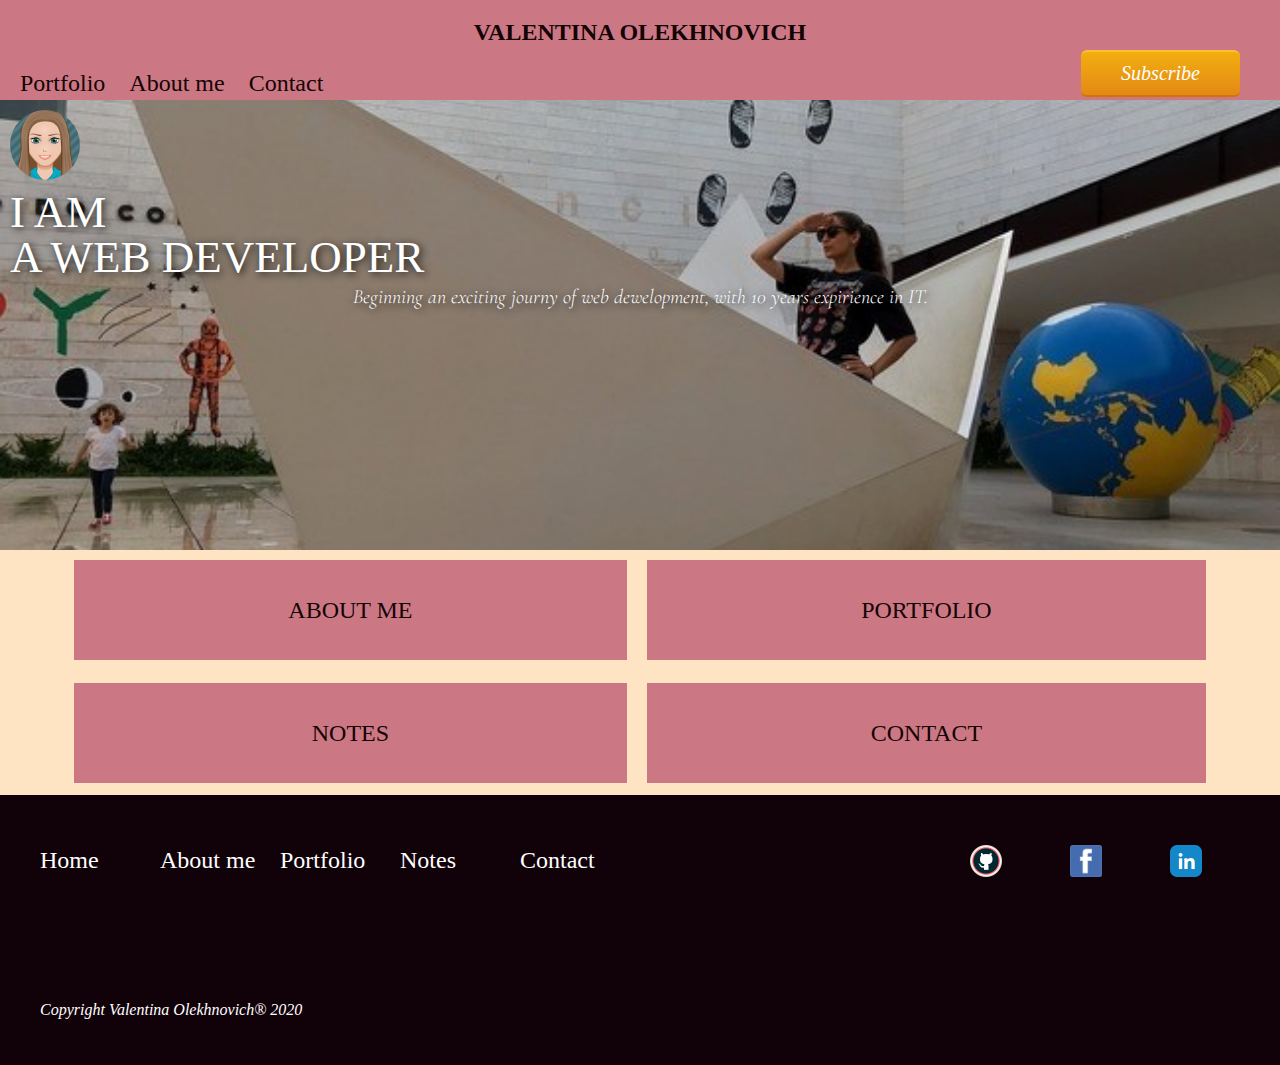
<file: index.html>
<!doctype html>
<html lang="en">
  <head>
    <meta charset="utf-8" />
    <title>I am a web developer</title>
    <meta
      content="width=device-width, initial-scale=1, maximum-scale=1"
      name="viewport"/>
    <link rel="stylesheet" href="css/style.css">
    <link rel="stylesheet"  href="https://fonts.googleapis.com/css2?family=Cormorant+Garamond:ital,wght@0,300;0,500;0,600;0,700;1,300;1,600;1,700&display=swap" rel="stylesheet">
  </head>


  <body>
    <div class= "container">
        <header class="header">
          <a href="index.html" class="header-logo"> Valentina Olekhnovich</a>
          <nav>
            <ul>
              <li><a href="portfolio.html">Portfolio</a></li>
              <li><a href="about.html">About me</a></li>
              <li><a href="contact.html">Contact</a></li>
            </ul>
            <a href="index.html"> <img class="header-avatar" src="img/myAvatar.png" alt="Valentina Olekhnovich avatar"> </a>
            <button class="button24" type="button">Subscribe</button>
          </nav>
        </header>
        
        <main>
          <div class="index-banner">
            <div class="index-banner-text">
              <h2 class="index-h2-text"> <br> <br>I AM <br> A WEB DEVELOPER</h2>
              <h1 class="index-h1-text">Beginning an exciting journy of web dewelopment, with 10 years expirience in IT.</h1>
            </div>
          </div>

          <section class="content">

            <a href="about.html">
              <div class="index-post-box-1" class="box" >
                <h3>About me</h3>
              </div>
            </a>

            <a href="portfolio.html">
              <div class="index-post-box-2" class="box">
                <h3>Portfolio</h3>
              </div>
            </a>

            <a href="notes.html">
              <div class="index-post-box-3" class="box">
                <h3>Notes</h3>
              </div>
            </a>

            <a href="contact.html">
              <div class="index-post-box-4" class="box" >
                <h3>Contact</h3>  
              </div>
            </a>

          </section>
        </main>

        <footer>

          <div class="wrapper-footer">

            <div class = "wrapper-footer-menu">

                <div class="footer-box"><a href="index.html">Home</a></div>
                <div class="footer-box"><a href="about.html">About me</a></div>
                <div class="footer-box"><a href="portfolio.html">Portfolio</a></div>
                <div class="footer-box"><a href="notes.html">Notes</a></div>
                <div class="footer-box"><a href="contact.html">Contact</a></div>
              
            </div>

            
            <div class="wrapper-footer-icons">

                <div class="footer-icons-box"><a href="https://github.com/VOlekh">
                  <img src="icon/gh.png" alt="Git hab icon">
                </a></div>

                <div class="footer-icons-box"><a href="https://www.facebook.com/valentina.olekhnovich/">
                  <img src="icon/fb.png" alt="Facebook icon">
                </a></div>

                <div class="footer-icons-box"><a href="https://www.linkedin.com/in/valentina-olekhnovich-8b7483108/">
                  <img src="icon/li.png" alt="Linked in icon">
                </a></div>
            
            </div>

          </div> 
          <p><br>Copyright Valentina Olekhnovich® 2020</p>
        </footer>
    </div>
  </body>
</html>
</file>
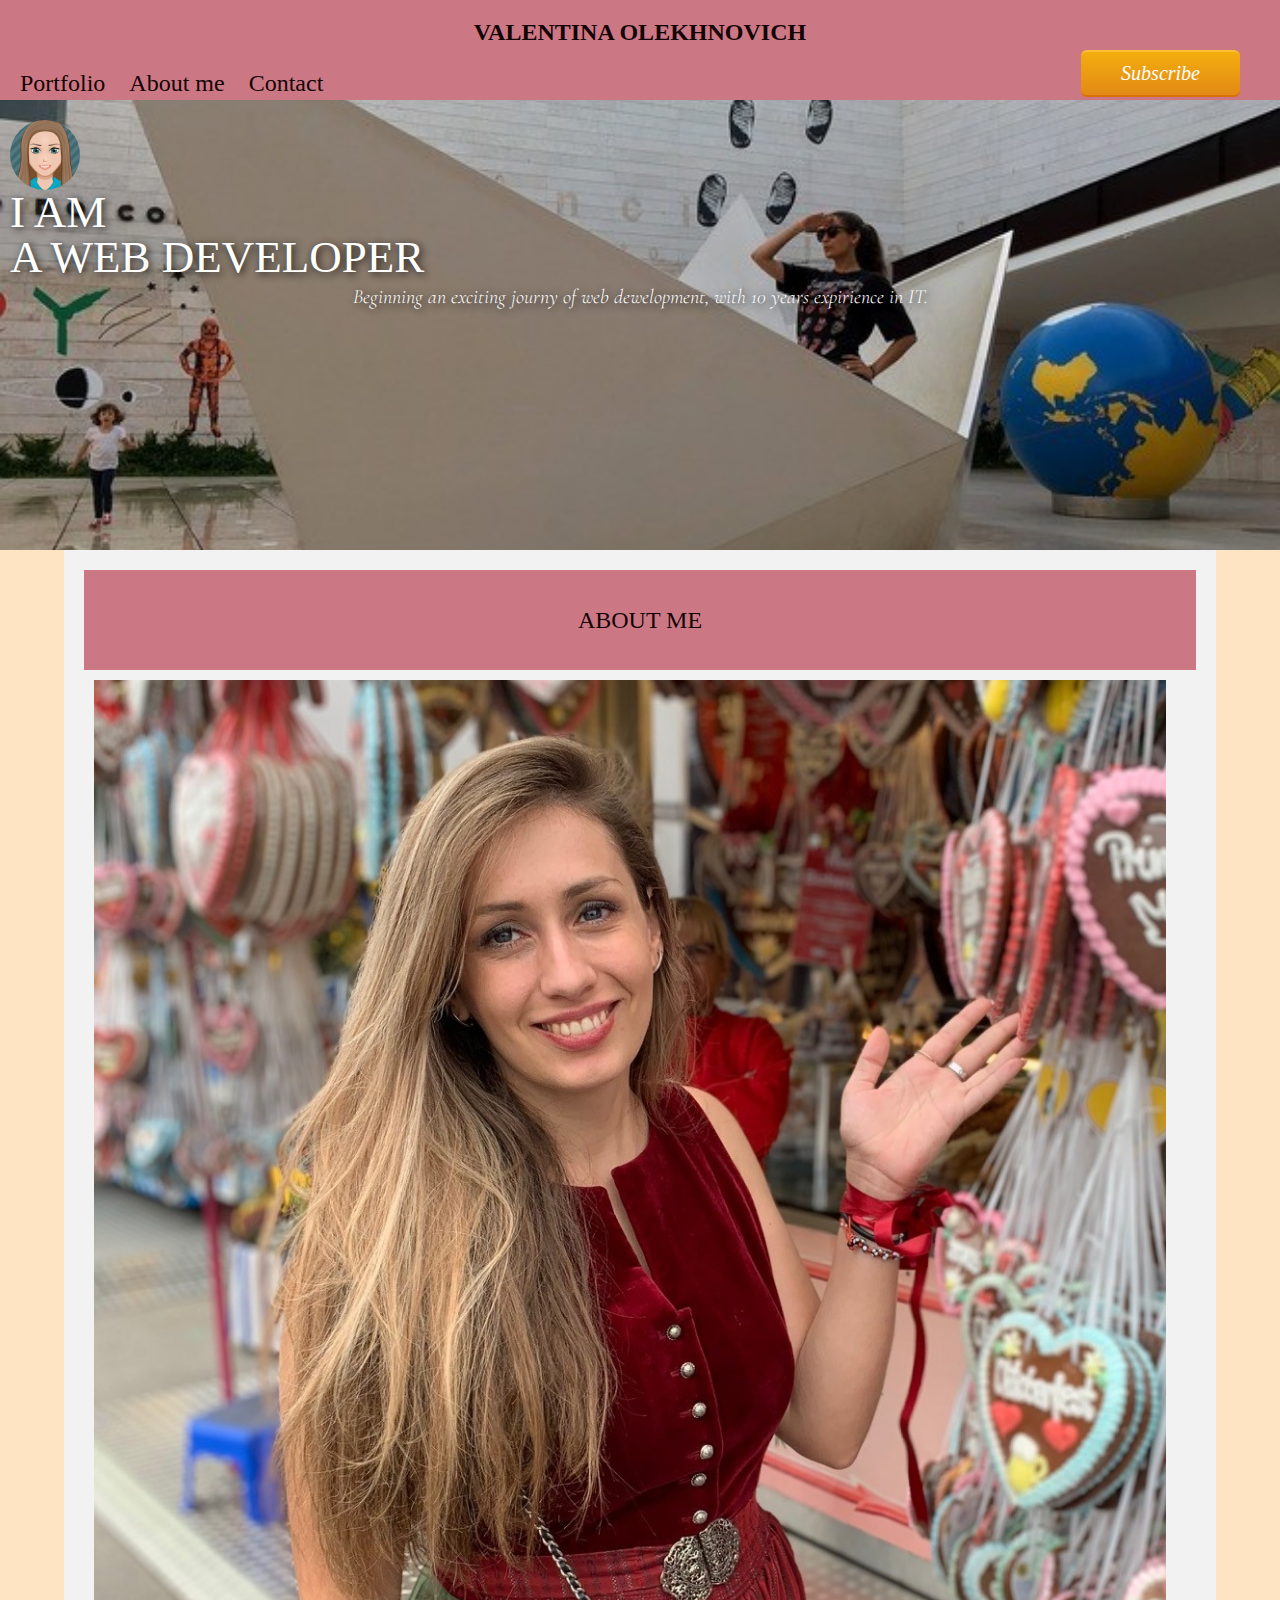
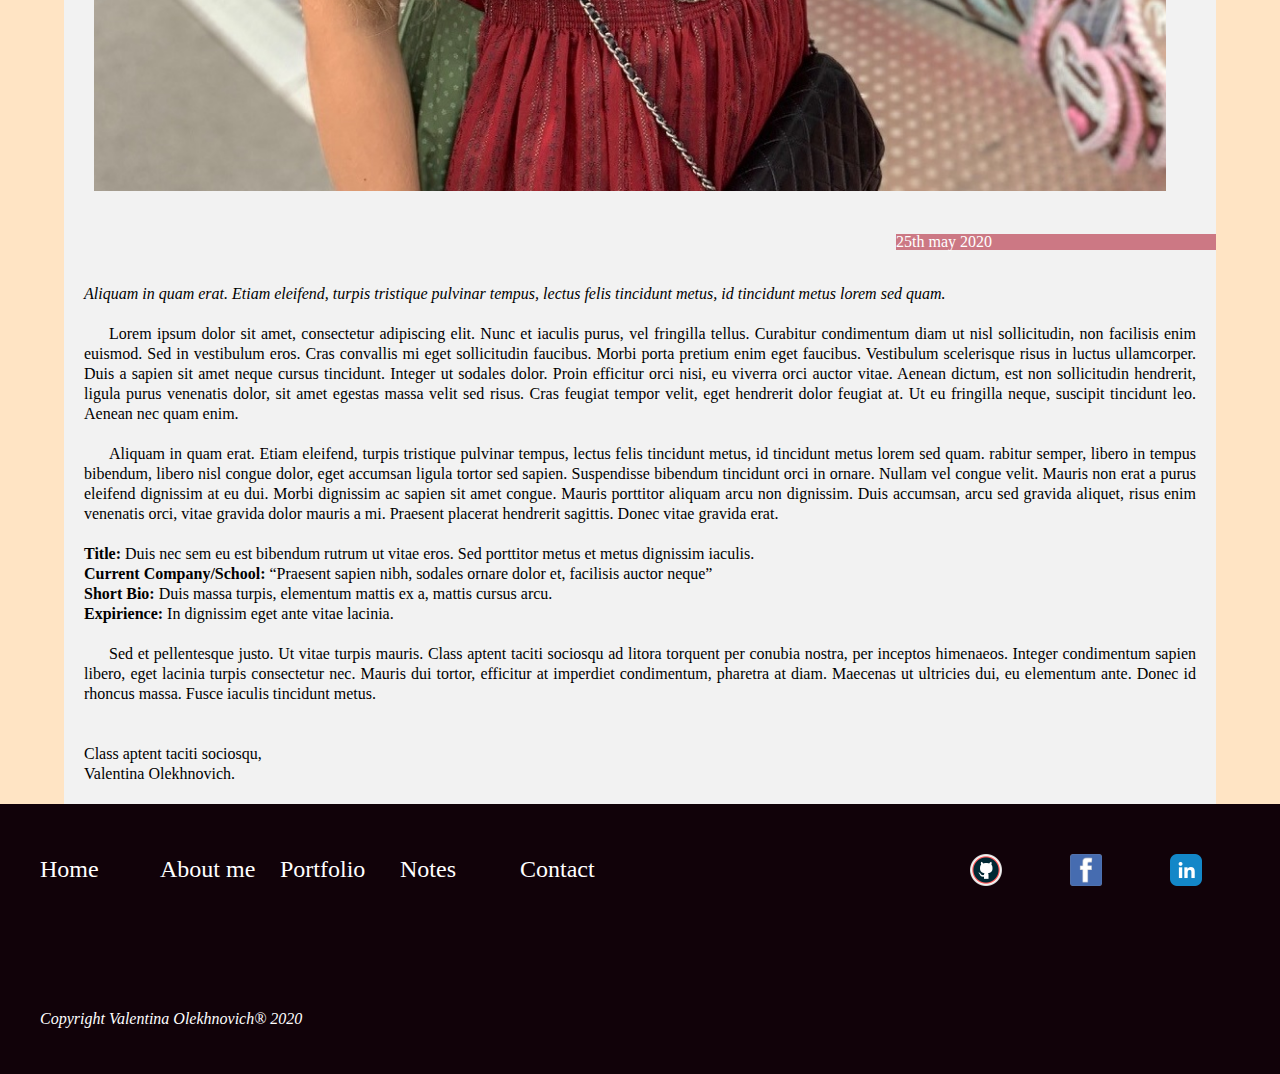
<file: about.html>
<!doctype html>
<html lang="en">
  <head>
    <meta charset="utf-8" />
    <title>I am a web developer</title>
    <meta
      content="width=device-width, initial-scale=1, maximum-scale=1"
      name="viewport"/>
    <link rel="stylesheet" href="css/about_style.css">
    <link rel="stylesheet"  href="https://fonts.googleapis.com/css2?family=Cormorant+Garamond:ital,wght@0,300;0,500;0,600;0,700;1,300;1,600;1,700&display=swap" rel="stylesheet">
  </head>

  <body>
    <div class= "container">
        <header class="header">
          <a href="index.html" class="header-logo"> Valentina Olekhnovich</a>
          <nav>
            <ul>
              <li><a href="portfolio.html">Portfolio</a></li>
              <li><a href="about.html">About me</a></li>
              <li><a href="contact.html">Contact</a></li>
            </ul>
            <a href="index.html"> <img class="header-avatar" src="img/myAvatar.png" alt="Valentina Olekhnovich avatar"> </a>
            <button class="button24" type="button">Subscribe</button>
          </nav>
        </header>
        
        <main>
          <div class="index-banner">
            <div class="index-banner-text">
              <h2 class="index-h2-text"> <br> <br>I AM <br> A WEB DEVELOPER</h2>
              <h1 class="index-h1-text">Beginning an exciting journy of web dewelopment, with 10 years expirience in IT.</h1>
            </div>
          </div>
      
          <section class="content">
              <div class="about-post-box-1">
                  <h3>About me</h3>

                  <figure class="box-header">
                  <a href="">
                      <img src="img/about_ph.jpg" alt="Valentina Olekhnovich photo">
                  </a>
                  <figcaption>25th may 2020</figcaption>
                  </figure>
                  
                  <div class="box-content">
                      <h4> Aliquam in quam erat. Etiam eleifend, turpis tristique pulvinar tempus, lectus felis tincidunt metus, id tincidunt metus lorem sed quam.</h4>
                      <section class="about-box-text">
                          <p class= "about-text">Lorem ipsum dolor sit amet, consectetur adipiscing elit. Nunc et iaculis purus, vel fringilla tellus. Curabitur condimentum diam ut nisl sollicitudin, non facilisis enim euismod. Sed in vestibulum eros. Cras convallis mi eget sollicitudin faucibus. Morbi porta pretium enim eget faucibus. Vestibulum scelerisque risus in luctus ullamcorper. Duis a sapien sit amet neque cursus tincidunt. Integer ut sodales dolor. Proin efficitur orci nisi, eu viverra orci auctor vitae. Aenean dictum, est non sollicitudin hendrerit, ligula purus venenatis dolor, sit amet egestas massa velit sed risus. Cras feugiat tempor velit, eget hendrerit dolor feugiat at. Ut eu fringilla neque, suscipit tincidunt leo. Aenean nec quam enim. 
                          </p>
                          <p> Aliquam in quam erat. Etiam eleifend, turpis tristique pulvinar tempus, lectus felis tincidunt metus, id tincidunt metus lorem sed quam. rabitur semper, libero in tempus bibendum, libero nisl congue dolor, eget accumsan ligula tortor sed sapien. Suspendisse bibendum tincidunt orci in ornare. Nullam vel congue velit. Mauris non erat a purus eleifend dignissim at eu dui. Morbi dignissim ac sapien sit amet congue. Mauris porttitor aliquam arcu non dignissim. Duis accumsan, arcu sed gravida aliquet, risus enim venenatis orci, vitae gravida dolor mauris a mi. Praesent placerat hendrerit sagittis. Donec vitae gravida erat.
                          </p>   
                              <ul>
                                  <li><span>Title:</span> Duis nec sem eu est bibendum rutrum ut vitae eros. Sed porttitor metus et metus dignissim iaculis. </li>
                                  <li><span>Current Company/School:</span> <q>Praesent sapien nibh, sodales ornare dolor et, facilisis auctor neque</q> </li>
                                  <li><span>Short Bio:</span> Duis massa turpis, elementum mattis ex a, mattis cursus arcu.</li>
                                  <li><span>Expirience:</span> <u>In dignissim eget ante vitae lacinia.</u></li>
                              </ul>
                              
                          <p> Sed et pellentesque justo. Ut vitae turpis mauris. Class aptent taciti sociosqu ad litora torquent per conubia nostra, per inceptos himenaeos. Integer condimentum sapien libero, eget lacinia turpis consectetur nec. Mauris dui tortor, efficitur at imperdiet condimentum, pharetra at diam. Maecenas ut ultricies dui, eu elementum ante. Donec id rhoncus massa. Fusce iaculis tincidunt metus. 
                          </p>
                          <br>Class aptent taciti sociosqu, <br>Valentina Olekhnovich.
                      </section>     
                  </div>     
              </div>
          </section>
        </main>

        <footer>

          <div class="wrapper-footer">

            <div class = "wrapper-footer-menu">

                <div class="footer-box"><a href="index.html">Home</a></div>
                <div class="footer-box"><a href="about.html">About me</a></div>
                <div class="footer-box"><a href="portfolio.html">Portfolio</a></div>
                <div class="footer-box"><a href="notes.html">Notes</a></div>
                <div class="footer-box"><a href="contact.html">Contact</a></div>
              
            </div>

            
            <div class="wrapper-footer-icons">

                <div class="footer-icons-box"><a href="https://github.com/VOlekh">
                  <img src="icon/gh.png" alt="Git hab icon">
                </a></div>

                <div class="footer-icons-box"><a href="https://www.facebook.com/valentina.olekhnovich/">
                  <img src="icon/fb.png" alt="Facebook icon">
                </a></div>

                <div class="footer-icons-box"><a href="https://www.linkedin.com/in/valentina-olekhnovich-8b7483108/">
                  <img src="icon/li.png" alt="Linked in icon">
                </a></div>
            
            </div>

          </div> 
          <p><br>Copyright Valentina Olekhnovich® 2020</p>
        </footer>
    </div>
  </body>
</html>
</file>
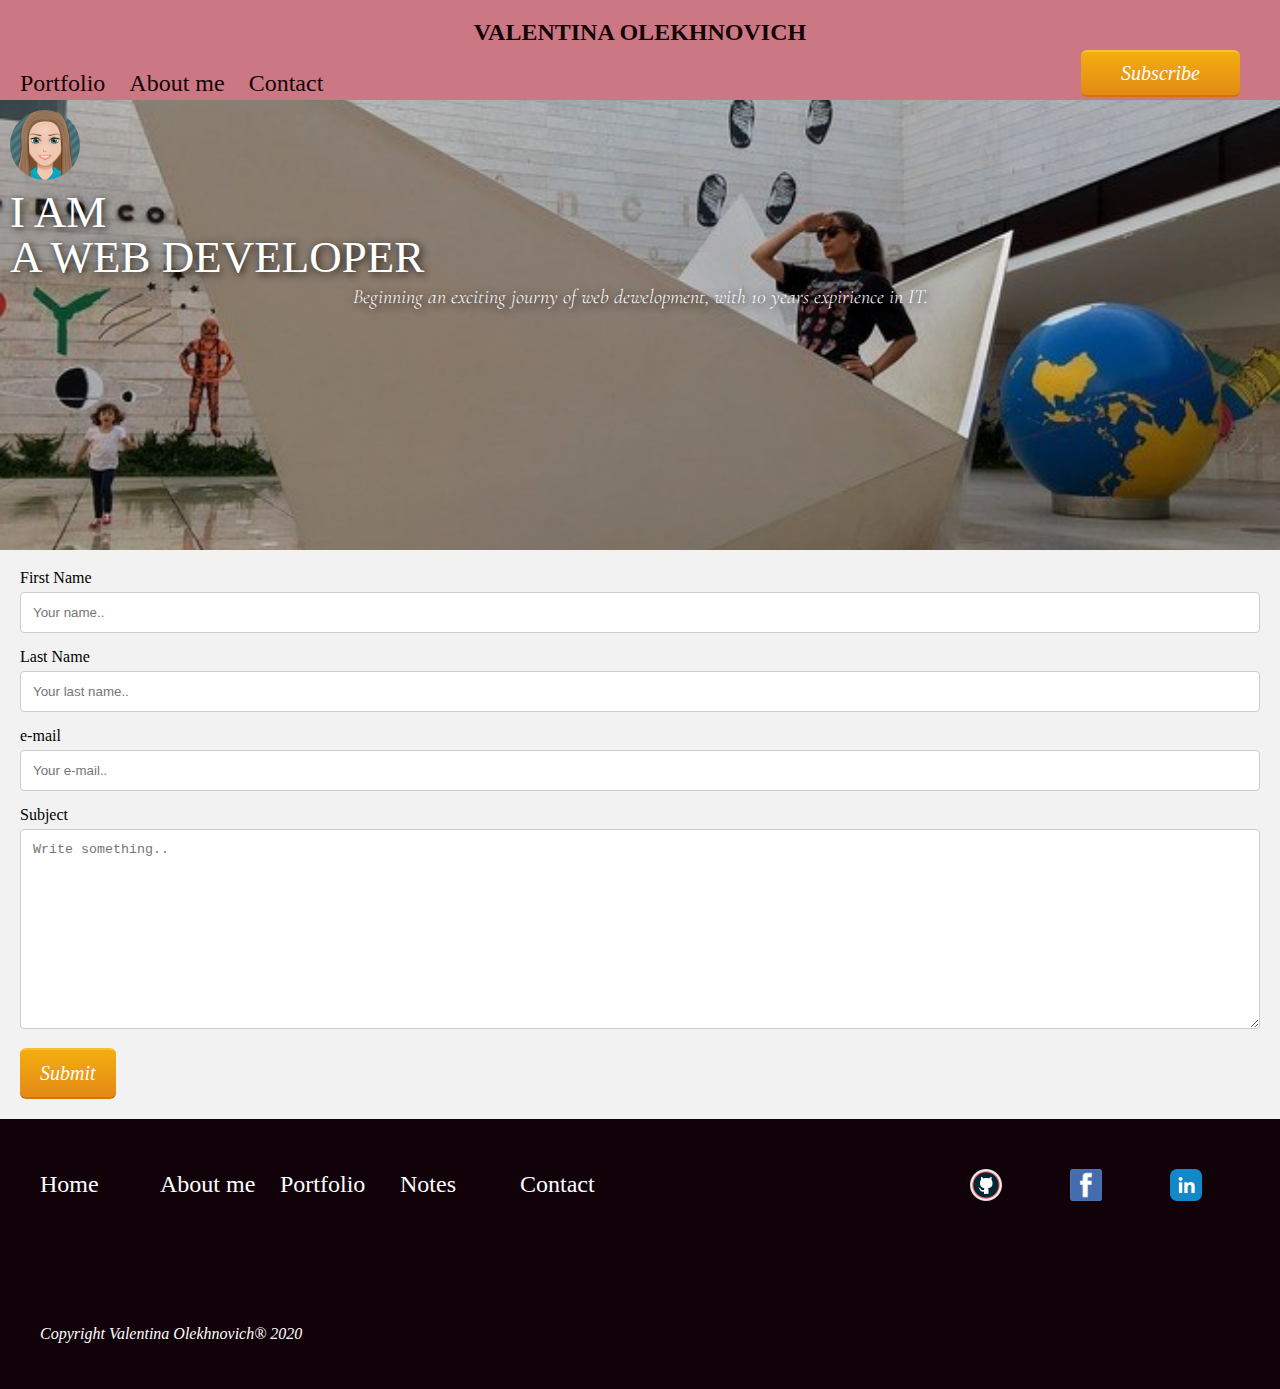
<file: contact.html>
<!doctype html>
<html lang="en">
  <head>
    <meta charset="utf-8" />
    <title>I am a web developer</title>
    <meta
      content="width=device-width, initial-scale=1, maximum-scale=1"
      name="viewport"/>
    <link rel="stylesheet" href="css/contact_style.css">
    <link rel="stylesheet"  href="https://fonts.googleapis.com/css2?family=Cormorant+Garamond:ital,wght@0,300;0,500;0,600;0,700;1,300;1,600;1,700&display=swap" rel="stylesheet">
  </head>

  <body>
    <div class= "container">
        <header class="header">
          <a href="index.html" class="header-logo"> Valentina Olekhnovich</a>
          <nav>
            <ul>
              <li><a href="portfolio.html">Portfolio</a></li>
              <li><a href="about.html">About me</a></li>
              <li><a href="contact.html">Contact</a></li>
            </ul>
            <a href="index.html"> <img class="header-avatar" src="img/myAvatar.png" alt="Valentina Olekhnovich avatar"> </a>
            <button class="button24" type="button">Subscribe</button>
          </nav>
        </header>
        
        <main>
          <div class="index-banner">
            <div class="index-banner-text">
              <h2 class="index-h2-text"> <br> <br>I AM <br> A WEB DEVELOPER</h2>
              <h1 class="index-h1-text">Beginning an exciting journy of web dewelopment, with 10 years expirience in IT.</h1>
            </div>
          </div>

          <section class="content">
              <div class="about-post-box-1">
                <div class="container-form">
                    <form action="">
                  
                      <label for="fname">First Name</label>
                      <input type="text" id="fname" name="firstname" placeholder="Your name..">
                  
                      <label for="lname">Last Name</label>
                      <input type="text" id="lname" name="lastname" placeholder="Your last name..">

                      <label for="email">e-mail</label>
                      <input type="text" id="eml" name="email" placeholder="Your e-mail..">
                  
                      <label for="subject">Subject</label>
                      <textarea id="subject" name="subject" placeholder="Write something.." style="height:200px"></textarea>
                  
                      <input type="submit" value="Submit">
                  
                    </form>
                  </div>
                   
                </div>
           </section>
        </main>

        <footer>

          <div class="wrapper-footer">

            <div class = "wrapper-footer-menu">

                <div class="footer-box"><a href="index.html">Home</a></div>
                <div class="footer-box"><a href="about.html">About me</a></div>
                <div class="footer-box"><a href="portfolio.html">Portfolio</a></div>
                <div class="footer-box"><a href="notes.html">Notes</a></div>
                <div class="footer-box"><a href="contact.html">Contact</a></div>
              
            </div>
            
            <div class="wrapper-footer-icons">

                <div class="footer-icons-box"><a href="https://github.com/VOlekh">
                  <img src="icon/gh.png" alt="Git hab icon">
                </a></div>

                <div class="footer-icons-box"><a href="https://www.facebook.com/valentina.olekhnovich/">
                  <img src="icon/fb.png" alt="Facebook icon">
                </a></div>

                <div class="footer-icons-box"><a href="https://www.linkedin.com/in/valentina-olekhnovich-8b7483108/">
                  <img src="icon/li.png" alt="Linked in icon">
                </a></div>
            
            </div>

          </div> 
          <p><br>Copyright Valentina Olekhnovich® 2020</p>
        </footer>
    </div>
  </body>
</html>
</file>
<file: css/style.css>
/* Used materials from: https://www.youtube.com/watch?v=kbLfWKGVsMQ*,
 https://www.w3schools.com/howto/howto_css_contact_form.asp,
  https://icon-icons.com/ru/%D0%9F%D0%BE%D0%B8%D1%81%D0%BA/%D0%B8%D0%BA%D0%BE%D0%BD%D0%BA%D0%B8/ */

@import "../css/header.css";
@import "../css/banner.css";
@import "../css/content.css";
@import "../css/footer.css";

/* Clear formatting  http://meyerweb.com/eric/tools/css/reset/ 
   v2.0 | 20110126
   License: none (public domain)
*/

html,
body,
div,
span,
applet,
object,
iframe,
h1,
h2,
h3,
h4,
h5,
h6,
p,
blockquote,
pre,
a,
abbr,
acronym,
address,
big,
cite,
code,
del,
dfn,
em,
img,
ins,
kbd,
q,
s,
samp,
small,
strike,
strong,
sub,
sup,
tt,
var,
b,
u,
i,
center,
dl,
dt,
dd,
ol,
ul,
li,
fieldset,
form,
label,
legend,
table,
caption,
tbody,
tfoot,
thead,
tr,
th,
td,
article,
aside,
canvas,
details,
embed,
figure,
figcaption,
footer,
header,
hgroup,
menu,
nav,
output,
ruby,
section,
summary,
time,
mark,
audio,
video {
  margin: 0;
  padding: 0;
  border: 0;
  font-size: 100%;
  font: inherit;
  vertical-align: baseline;
}
/* HTML5 display-role reset for older browsers */
article,
aside,
details,
figcaption,
figure,
footer,
header,
hgroup,
menu,
nav,
section {
  display: block;
}
body {
  line-height: 1;
}
ol,
ul {
  list-style: none;
}
blockquote,
q {
  quotes: none;
}
blockquote:before,
blockquote:after,
q:before,
q:after {
  content: "";
  content: none;
}
table {
  border-collapse: collapse;
  border-spacing: 0;
}

/* my code*/

* {
  text-decoration: none;
}

body {
  background-color: bisque;
}
</file>
<file: css/about_style.css>
/* http://meyerweb.com/eric/tools/css/reset/ 
   v2.0 | 20110126
   License: none (public domain)
*/

@import "../css/header.css";
@import "../css/banner.css";
@import "../css/footer.css";

/* Used materials from: https://www.youtube.com/watch?v=kbLfWKGVsMQ*,
 https://www.w3schools.com/howto/howto_css_contact_form.asp,
  https://icon-icons.com/ru/%D0%9F%D0%BE%D0%B8%D1%81%D0%BA/%D0%B8%D0%BA%D0%BE%D0%BD%D0%BA%D0%B8/ */

html,
body,
div,
span,
applet,
object,
iframe,
h1,
h2,
h3,
h4,
h5,
h6,
p,
pre,
a,
abbr,
acronym,
address,
big,
cite,
code,
del,
dfn,
em,
img,
ins,
kbd,
q,
s,
samp,
small,
strike,
strong,
sub,
sup,
tt,
var,
b,
i,
center,
dl,
dt,
dd,
ol,
ul,
li,
fieldset,
form,
label,
legend,
table,
caption,
tbody,
tfoot,
thead,
tr,
th,
td,
article,
aside,
canvas,
details,
embed,
figure,
figcaption,
footer,
header,
hgroup,
menu,
nav,
output,
ruby,
section,
summary,
time,
mark,
audio,
video {
  margin: 0;
  padding: 0;
  border: 0;
  font-size: 100%;
  font: inherit;
  vertical-align: baseline;
}
/* HTML5 display-role reset for older browsers */
article,
aside,
details,
figcaption,
figure,
footer,
header,
hgroup,
menu,
nav,
section {
  display: block;
}
body {
  line-height: 1;
}
ol,
ul {
  list-style: none;
}

table {
  border-collapse: collapse;
  border-spacing: 0;
}

/* my code*/

* {
  text-decoration: none;
}

body {
  background-color: bisque;
}

/* content */
/* Minimum weith display settings */

.content {
  margin: 10px;
  width: calc(100% - 20px);
  height: auto;
  background-color: #f2f2f2;
  display: grid;
  grid-template-columns: repeat(1, [col] auto);
  grid-template-rows: repeat(1, [row] auto);
}

.about-post-box-1 {
  grid-area: 1;
  margin: 20px;
}

h3 {
  background-color: rgb(204, 120, 132);
}

h4 {
  text-align: left;
  font-family: Catamaran;
  font-weight: 200;
  line-height: 20px;
  font-style: italic;
  margin-top: 50px;
}

img {
  margin: 10px 10px 0;
  width: calc(100% - 40px);
  height: auto;
  margin-bottom: 40px;
}

.about-box-text {
  font-family: Catamaran;
  font-weight: 200;
  line-height: 20px;
}

h3 {
  font-family: Catamaran;
  font-size: 24px;
  color: rgb(20, 3, 5);
  text-align: center;
  font-weight: 400;
  line-height: 100px;
  text-transform: uppercase;
  display: block;
  text-align: center;
}

div section p {
  text-indent: 25px;
  margin-top: 20px;
  margin-bottom: 20px;
  text-align: justify;
}

/*The labels are bolded*/

span {
  font-weight: bold;
}

/*quotes*/

q {
  quotes: "" " " "";
}

/*figcaption*/

figcaption {
  background-color: rgb(204, 120, 132);
  color: white;
  font-family: Catamaran;
  font-size: 24px;
  width: 25%;
  height: auto;
  font-size: 1em;
  position: absolute;
  right: 5%;
}

/* large screens */

@media (min-width: 900px) {
  .content {
    width: calc(90% - 0px);
    margin: auto;
    height: auto;
    display: grid;
    grid-template-columns: repeat(1, [col] auto) !important;
    grid-template-rows: repeat(1, [row] auto) !important;
  }
}
</file>
<file: css/contact_style.css>
/* http://meyerweb.com/eric/tools/css/reset/ 
   v2.0 | 20110126
   License: none (public domain)
*/

@import "../css/header.css";
@import "../css/banner.css";
@import "../css/footer.css";

/* Used materials from: https://www.youtube.com/watch?v=kbLfWKGVsMQ*,
 https://www.w3schools.com/howto/howto_css_contact_form.asp,
  https://icon-icons.com/ru/%D0%9F%D0%BE%D0%B8%D1%81%D0%BA/%D0%B8%D0%BA%D0%BE%D0%BD%D0%BA%D0%B8/ */

html,
body,
div,
span,
applet,
object,
iframe,
h1,
h2,
h3,
h4,
h5,
h6,
p,
blockquote,
pre,
a,
abbr,
acronym,
address,
big,
cite,
code,
del,
dfn,
em,
img,
ins,
kbd,
q,
s,
samp,
small,
strike,
strong,
sub,
sup,
tt,
var,
b,
u,
i,
center,
dl,
dt,
dd,
ol,
ul,
li,
fieldset,
form,
label,
legend,
table,
caption,
tbody,
tfoot,
thead,
tr,
th,
td,
article,
aside,
canvas,
details,
embed,
figure,
figcaption,
footer,
header,
hgroup,
menu,
nav,
output,
ruby,
section,
summary,
time,
mark,
audio,
video {
  margin: 0;
  padding: 0;
  border: 0;
  font-size: 100%;
  font: inherit;
  vertical-align: baseline;
}
/* HTML5 display-role reset for older browsers */
article,
aside,
details,
figcaption,
figure,
footer,
header,
hgroup,
menu,
nav,
section {
  display: block;
}
body {
  line-height: 1;
}
ol,
ul {
  list-style: none;
}
blockquote,
q {
  quotes: none;
}
blockquote:before,
blockquote:after,
q:before,
q:after {
  content: "";
  content: none;
}
table {
  border-collapse: collapse;
  border-spacing: 0;
}

/* my code*/

* {
  text-decoration: none;
}

body {
  background-color: bisque;
}

/* Contact form */
/* Style inputs with type="text", select elements and textareas */

input[type="text"],
select,
textarea {
  width: 100%;
  padding: 12px;
  border: 1px solid #ccc; /* Gray border */
  border-radius: 4px;
  box-sizing: border-box; /* Make sure that padding and width stays in place */
  margin-top: 6px;
  margin-bottom: 16px;
  resize: vertical; /* Allow the user to vertically resize the textarea (not horizontally) */
}

/* Style the submit button with a specific background color etc */

input[type="submit"] {
  color: white;
  padding: 12px 20px;
  border: none;
  cursor: pointer;
  font-family: Catamaran;
  font-size: 20px;
  font-style: italic;
  color: white;
  text-decoration: none;
  outline: none;
  border-width: 2px 0;
  border-style: solid none;
  border-color: #fdbe33 #000 #d77206;
  border-radius: 6px;
  background: linear-gradient(#f3ae0f, #e38916) #e38916;
  transition: 0.2s;
}

/* When moving the mouse over the submit button, add a darker green color */

input[type="submit"]:hover {
  background-color: #d77206;
}

/* Add a background color and some padding around the form */

.container-form {
  background-color: #f2f2f2;
  padding: 20px;
}
</file>
